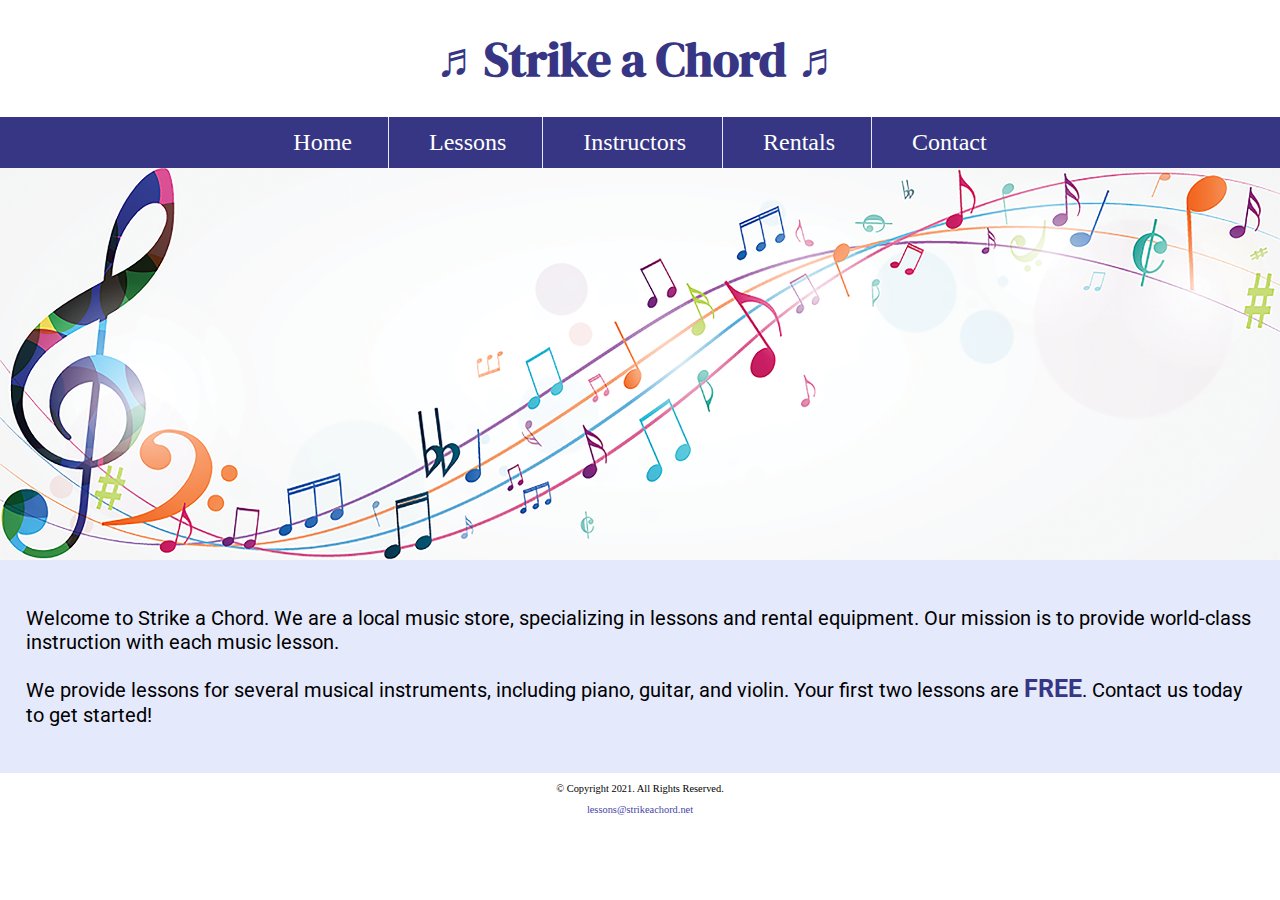
<file: index.html>
<!DOCTYPE html>

<!-- 
    Author: Clarissa Lacefield
    filename: index.html
    Init date: 4/10/2024
    Current Date: 5/21/2024
-->

<html lang="en">
    <head>
        <title>Strike a Chord: Home Page</title>
        <meta charset="utf-8">
        <link rel="stylesheet" href="css/styles.css">
        <meta name="viewport" content="width=device-width, initial-scale=1.0">
        <link rel="preconnect" href="https://fonts.googleapis.com">
        <link rel="preconnect" href="https://fonts.gstatic.com" crossorigin>
        <link href="https://fonts.googleapis.com/css2?family=DM+Serif+Display:ital@1&family=Roboto:ital,wght@0,100;0,300;0,400;0,500;0,700;0,900;1,100;1,300;1,400;1,500;1,700;1,900&display=swap" rel="stylesheet">
        <link rel="shortcut icon" href="images/favicon.ico">
        <link rel="icon" type="image/png" sizes="32x32" href="images/favicon-32.png">
        <link rel="apple-touch-icon" sizes="180x180" href="images/apple-touch-icon.png">
        <link rel="icon" sizes="192x192" href="images/android-chrome-192.png">
    </head>
    <body>

        <header>
            <h1><span class="tab-desk">&#x266C;</span>Strike a Chord <span class="tab-desk">&#x266C;</span></h1>
        </header>

        <nav>
            <ul>
                <li><a href="index.html">Home</a></li> 
                <li><a href="lessons.html">Lessons</a></li>
                <li><a href="instructors.html">Instructors</a></li>
                <li><a href="rentals.html">Rentals</a></li>
                <li><a href="contact.html">Contact</a></li>
            </ul>
        </nav>

        <!-- Hero Image -->
        <div id="hero" class="tab-desk">
            <img src="images/music-notes.png" alt="colorful music notes">
        </div>
        <!-- Main section -->
        <main>
            <div id="intro">
                <p>Welcome to Strike a Chord. We are a local music store, specializing in lessons and rental equipment. Our mission is to provide world-class instruction with each music lesson.</p>
                <p>We provide lessons for several musical instruments, including piano, guitar, and violin. Your first two lessons are <span class="action">FREE</span>. Contact us today to get started!</p>
            </div>
        </main>

        <footer>
            <p>&copy; Copyright 2021. All Rights Reserved.</p>
            <p><a href="mailto:lessons@strikeachord.net">lessons@strikeachord.net</a></p>
        </footer>
    </body>
</html>
</file>
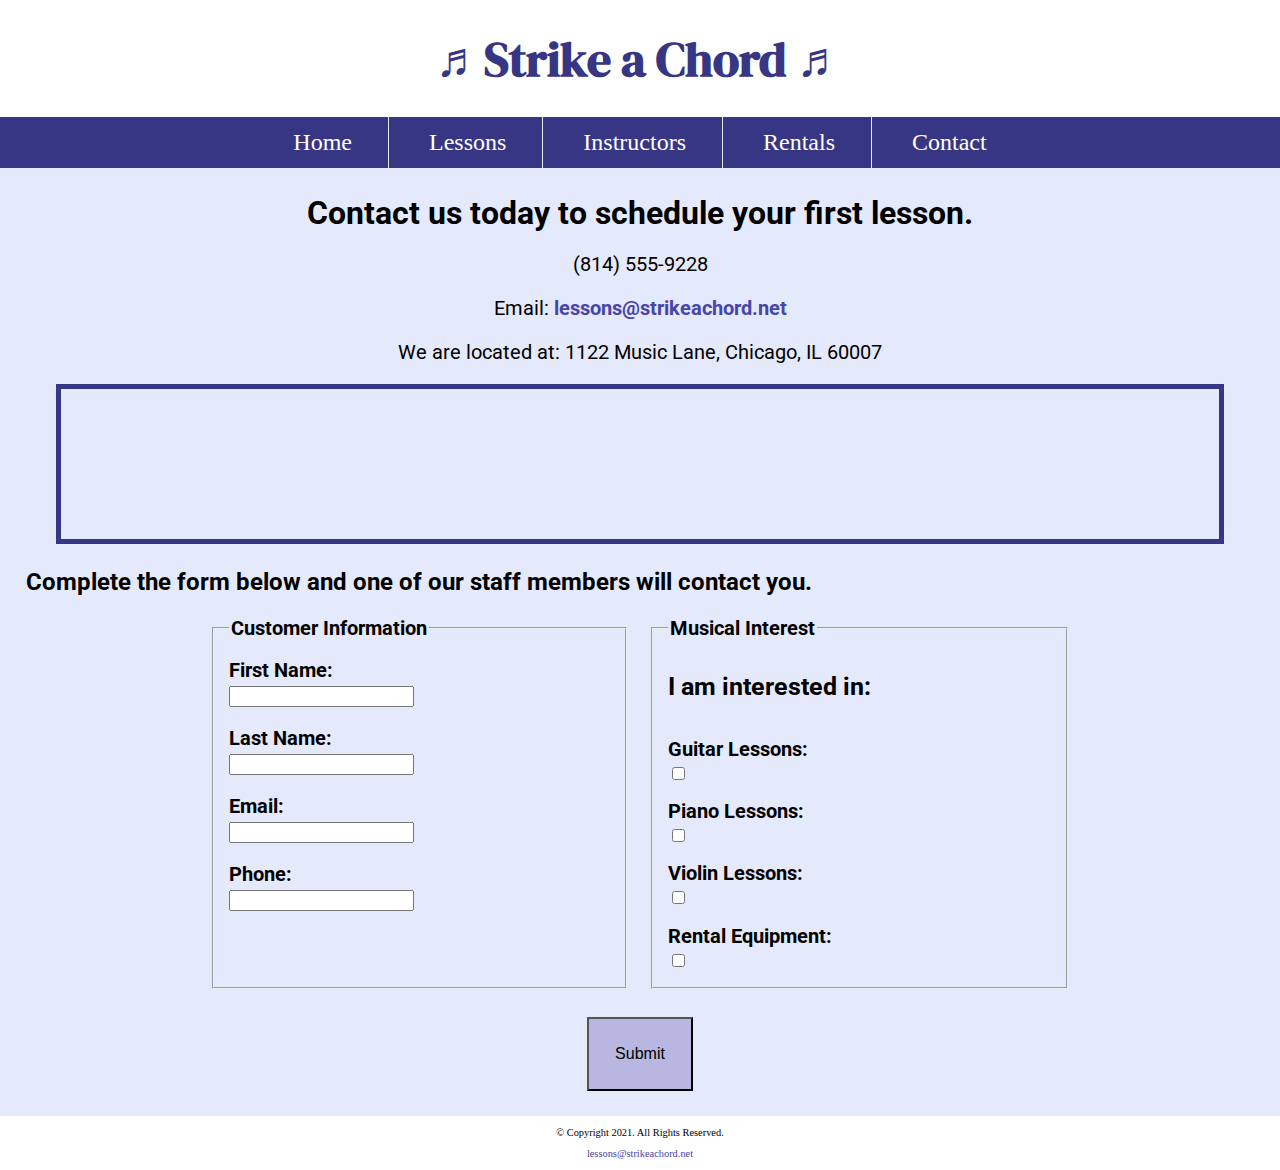
<file: contact.html>
<!DOCTYPE html>

<!-- 
    name: Clarissa Lacefield
    filename: contact.html
    Init date: 4/22/2024
    Current Date: 5/21/2024
-->

<html lang="en">
    <head>
        <title>Strike a Chord: Contact</title>
        <meta charset="utf-8">
        <link rel="stylesheet" href="css/styles.css">
        <meta name="viewport" content="width=device-width, initial-scale=1.0">
        <link rel="preconnect" href="https://fonts.googleapis.com">
        <link rel="preconnect" href="https://fonts.gstatic.com" crossorigin>
        <link href="https://fonts.googleapis.com/css2?family=DM+Serif+Display:ital@1&family=Roboto:ital,wght@0,100;0,300;0,400;0,500;0,700;0,900;1,100;1,300;1,400;1,500;1,700;1,900&display=swap" rel="stylesheet">
        <link rel="shortcut icon" href="images/favicon.ico">
        <link rel="icon" type="image/png" sizes="32x32" href="images/favicon-32.png">
        <link rel="apple-touch-icon" sizes="180x180" href="images/apple-touch-icon.png">
        <link rel="icon" sizes="192x192" href="images/android-chrome-192.png">
    </head>
    <body>

        <header>
            <h1><span class="tab-desk">&#x266C;</span>Strike a Chord <span class="tab-desk">&#x266C;</span></h1>
        </header>

        <nav>
            <ul>
                <li><a href="index.html">Home</a></li> 
                <li><a href="lessons.html">Lessons</a></li> 
                <li><a href="instructors.html">Instructors</a></li>
                <li><a href="rentals.html">Rentals</a></li>
                <li><a href="contact.html">Contact</a></li>
            </ul>
        </nav>
        <!-- Main section -->
        <main>
            <div id="contact">
                <h1>Contact us today to schedule your first lesson.</h1>
                <p class="tel-link mobile"><a href="814-555-9228">(814) 555-9228</a></p>
                <p class="tab-desk">(814) 555-9228</p>
                <p>Email: <a href="mailto:lessons@strikeachord.net" class="email-link" >lessons@strikeachord.net</a></p>
                <p>We are located at: 1122 Music Lane, Chicago, IL 60007</p>
                <iframe src="https://www.google.com/maps/embed?pb=!1m18!1m12!1m3!1d380511.4514097054!2d-88.06157846913456!3d41.83377343098763!2m3!1f0!2f0!3f0!3m2!1i1024!2i768!4f13.1!3m3!1m2!1s0x880e2c3cd0f4cbed%3A0xafe0a6ad09c0c000!2sChicago%2C%20IL!5e0!3m2!1sen!2sus!4v1713811081539!5m2!1sen!2sus" width="600" height="450"  class="map"></iframe>
            </div>

            <div id="form">
                <h2>Complete the form below and one of our staff members will contact you.</h2>
                <form class="form-grid"><!---Start Form-->
                    <fieldset>
                        <legend>Customer Information</legend>
                        <label for="fName">First Name:</label>
                        <input type="text" name="fName" id="fName">
                        <label for="lName">Last Name:</label>
                        <input type="text" name="lName" id="lName">
                        <label for="email">Email:</label>
                        <input type="email" name="email" id="email">
                        <label for="phone">Phone:</label>
                        <input type="tel" name="phone" id="phone">
                    </fieldset>
                    <fieldset>
                        <legend>Musical Interest</legend>
                        <p>I am interested in:</p>
                        <label for="guitarles">Guitar Lessons:</label>
                        <input type="checkbox" name="interest" id="guitarles" value="Guitar Lessons">
                        <label for="pianoles">Piano Lessons:</label>
                        <input type="checkbox" name="interest" id="pianoles" value="Piano Lessons">
                        <label for="violinles">Violin Lessons:</label>
                        <input type="checkbox" name="interest" id="violinles" value="Violin Lessons">
                        <label for="rent">Rental Equipment:</label>
                        <input type="checkbox" name="interest" id="rent" value="Rental Equpiment">
                    </fieldset>
                    <button type="submit" id="submit" value="Submit" class="btn">Submit</button>
                </form>
            </div>
        </main>

        <footer>
            <p>&copy; Copyright 2021. All Rights Reserved.</p>
            <p><a href="mailto:lessons@strikeachord.net">lessons@strikeachord.net</a></p>
        </footer>
    </body>
</html>
</file>
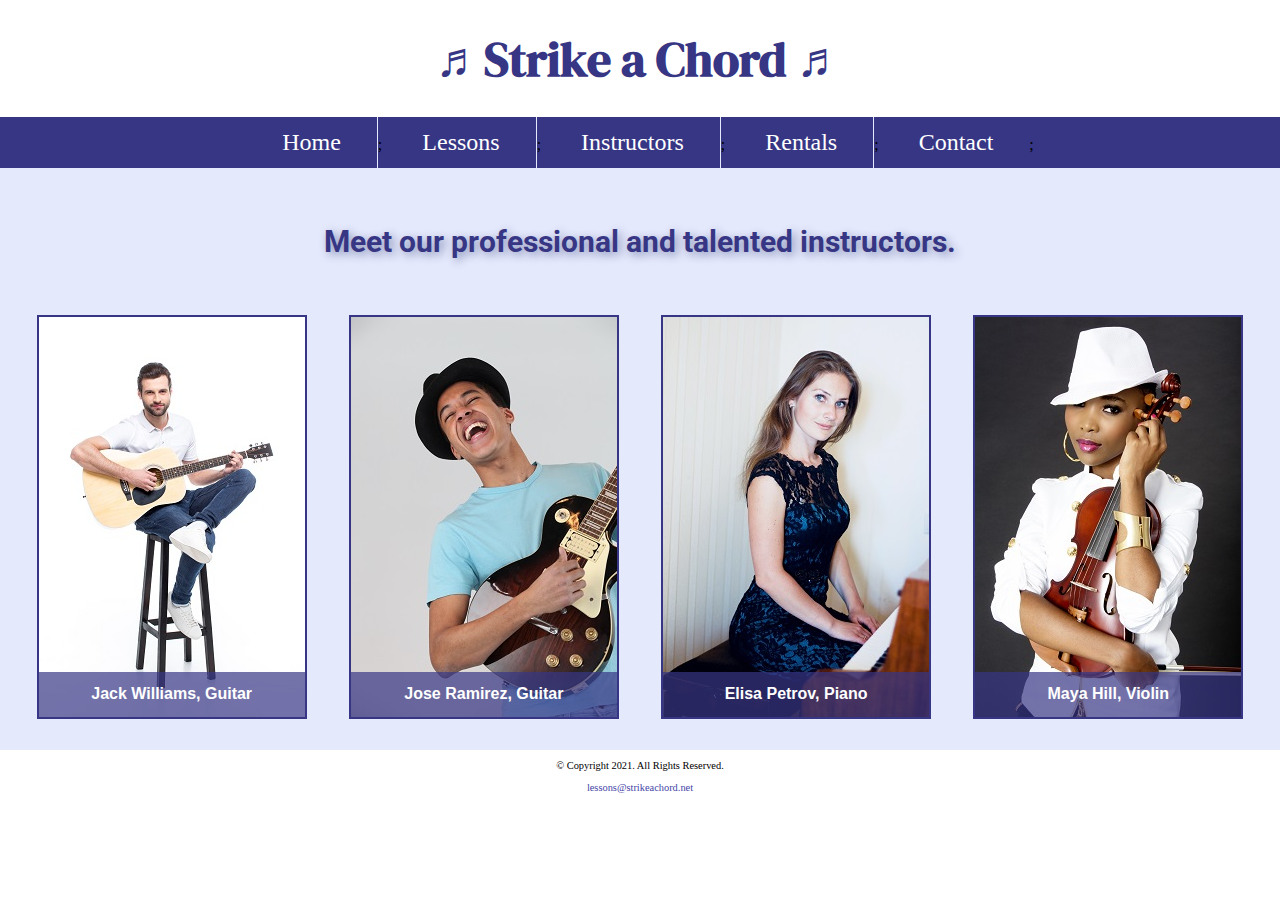
<file: instructors.html>
<!DOCTYPE html>

<!-- 
    name: Clarissa Lacefield
    filename: instructors.html
    Init date: 5/21/2024
    Current Date: 5/21/2024
-->

<html lang="en">
    <head>
        <title>Strike a Chord: Instructors</title>
        <meta charset="utf-8">
        <link rel="stylesheet" href="css/styles.css">
        <meta name="viewport" content="width=device-width, initial-scale=1.0">
        <link rel="preconnect" href="https://fonts.googleapis.com">
        <link rel="preconnect" href="https://fonts.gstatic.com" crossorigin>
        <link href="https://fonts.googleapis.com/css2?family=DM+Serif+Display:ital@0;1&family=Roboto:ital,wght@0,100;0,300;0,400;0,500;0,700;0,900;1,100;1,300;1,400;1,500;1,700;1,900&display=swap" rel="stylesheet">
        <link rel="shortcut icon" href="images/favicon.ico">
        <link rel="icon" type="image/png" sizes="32x32" href="images/favicon-32.png">
        <link rel="apple-touch-icon" sizes="180x180" href="images/apple-touch-icon.png">
        <link rel="icon" sizes="192x192" href="images/android-chrome-192.png">
    </head>
    <body>

        <header>
            <h1><span class="tab-desk">&#x266C;</span>Strike a Chord <span class="tab-desk">&#x266C;</span></h1>
        </header>

        <nav>
            <ul>
                <li><a href="index.html">Home</a></li>; 
                <li><a href="lessons.html">Lessons</a></li>; 
                <li><a href="instructors.html">Instructors</a></li>;
                <li><a href="rentals.html">Rentals</a></li>;
                <li><a href="contact.html">Contact</a></li>;
            </ul>
        </nav>
        <!-- Main section -->
        <main class="grid">
            <aside>
                <p>Meet our professional and talented instructors.</p>
            </aside>
            <figure>
                <img src="images/guitar-instructor.jpg" alt="guitar instructor">
                <figcaption>Jack Williams, Guitar</figcaption>
            </figure>
            <figure>
                <img src="images/electric-guitar-instructor.jpg" alt="electric guitar instructor">
                <figcaption>Jose Ramirez, Guitar</figcaption>
            </figure>
            <figure>
                <img src="images/piano-instructor.jpg" alt="piano instructor">
                <figcaption>Elisa Petrov, Piano</figcaption>
            </figure>
            <figure>
                <img src="images/violin-instructor.jpg" alt="violin instructor">
                <figcaption>Maya Hill, Violin</figcaption>
            </figure>
        </main>

        <footer>
            <p>&copy; Copyright 2021. All Rights Reserved.</p>
            <p><a href="mailto:lessons@strikeachord.net">lessons@strikeachord.net</a>
            </p>
        </footer>
    </body>
</html>
</file>
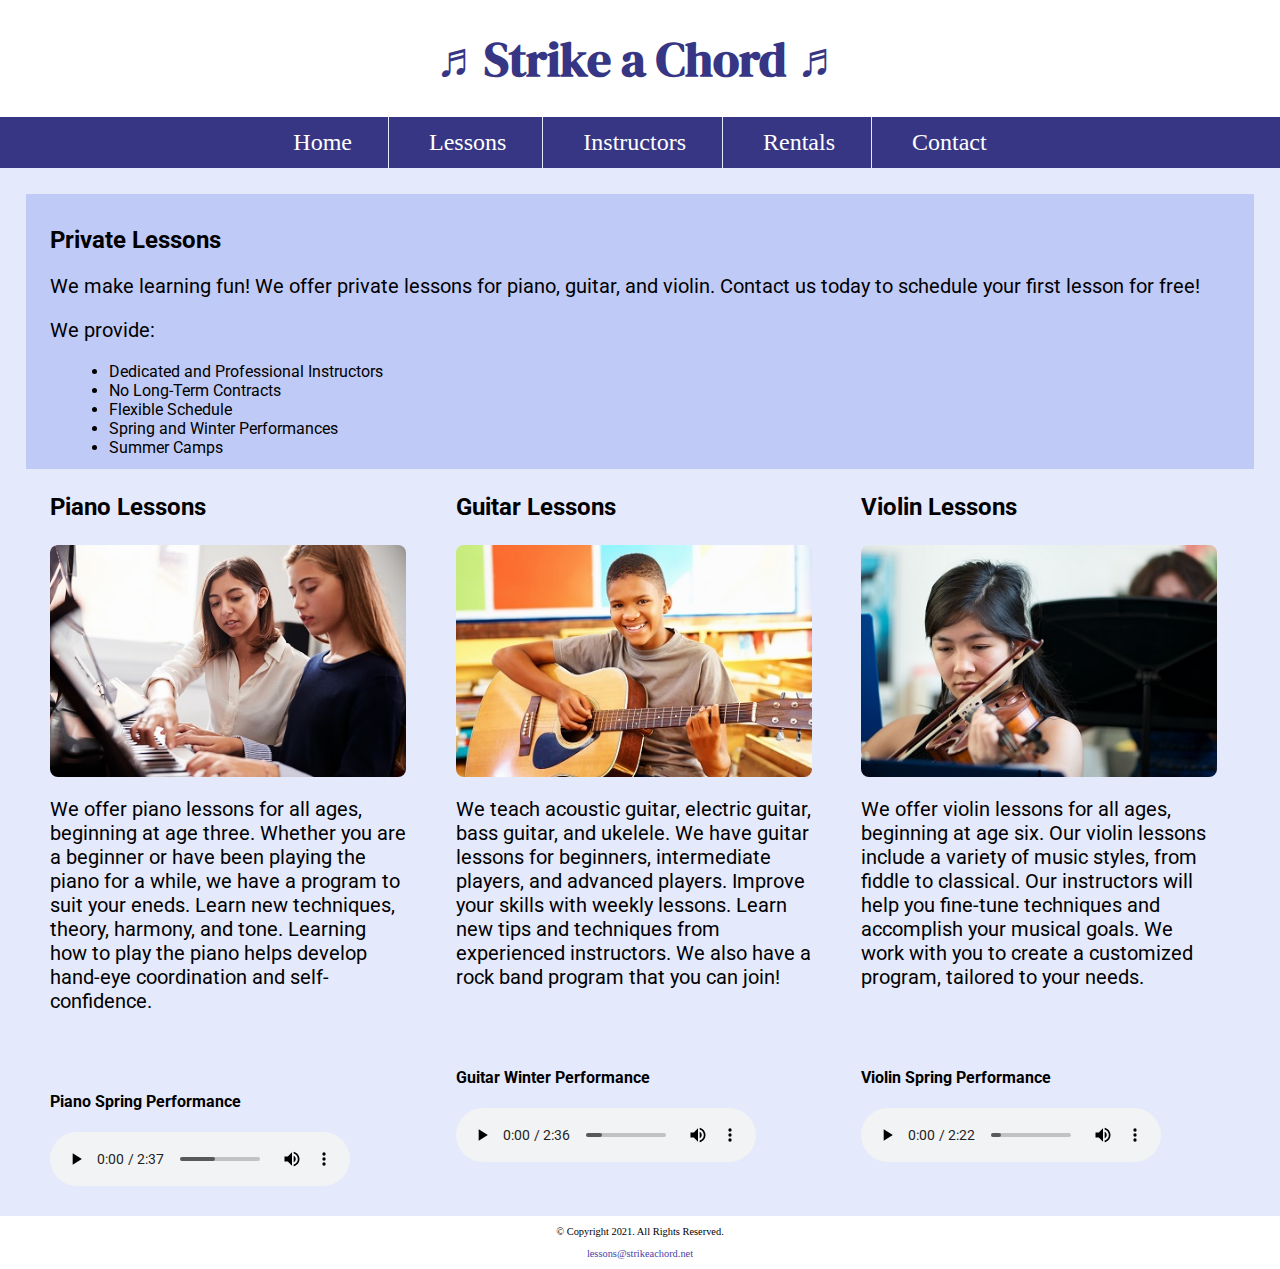
<file: lessons.html>
<!DOCTYPE html>

<!-- 
    name: Clarissa Lacefield
    filename: lessons.html
    Init date: 4/22/2024
    Current Date: 5/23/2024
-->

<html lang="en">
    <head>
        <title>Strike a Chord: Lessons</title>
        <meta charset="utf-8">
        <link rel="stylesheet" href="css/styles.css">
        <meta name="viewport" content="width=device-width, initial-scale=1.0">
        <link rel="preconnect" href="https://fonts.googleapis.com">
        <link rel="preconnect" href="https://fonts.gstatic.com" crossorigin>
        <link href="https://fonts.googleapis.com/css2?family=DM+Serif+Display:ital@1&family=Roboto:ital,wght@0,100;0,300;0,400;0,500;0,700;0,900;1,100;1,300;1,400;1,500;1,700;1,900&display=swap" rel="stylesheet">
        <link rel="shortcut icon" href="images/favicon.ico">
        <link rel="icon" type="image/png" sizes="32x32" href="images/favicon-32.png">
        <link rel="apple-touch-icon" sizes="180x180" href="images/apple-touch-icon.png">
        <link rel="icon" sizes="192x192" href="images/android-chrome-192.png">
    </head>
    <body>

        <header>
            <h1><span class="tab-desk">&#x266C;</span>Strike a Chord <span class="tab-desk">&#x266C;</span></h1>
        </header>

        <nav>
            <ul>
                <li><a href="index.html">Home</a></li>
                <li><a href="lessons.html">Lessons</a></li>
                <li><a href="instructors.html">Instructors</a></li>
                <li><a href="rentals.html">Rentals</a></li>
                <li><a href="contact.html">Contact</a></li>
            </ul>
        </nav>
        <!-- Main section -->
        <main>
            <section id="info">
                <h2>Private Lessons</h2>
                <p>We make learning fun! We offer private lessons for piano, guitar, and violin. Contact us today to schedule your first lesson for free!</p>
                <p>We provide:</p>
                    <ul>
                        <li>Dedicated and Professional Instructors</li>
                        <li>No Long-Term Contracts</li>
                        <li>Flexible Schedule</li>
                        <li>Spring and Winter Performances</li>
                        <li>Summer Camps</li>
                    </ul>
            </section>
            <section id="piano">
                <h3>Piano Lessons</h3>
                <img src="images/piano-lesson.jpg" alt="piano teacher adn student sitting at a piano" class="round">
                <p>We offer piano lessons for all ages, beginning at age three. Whether you are a beginner or have been playing the piano for a while, we have a program to suit your eneds. Learn new techniques, theory, harmony, and tone. Learning how to play the piano helps develop hand-eye coordination and self-confidence.</p>
                <br>
                <br>
                <h4>Piano Spring Performance</h4>
                <audio controls>
                    <source src="music/media/piano.mp3" type="audio/mp3">
                    <source src="music/media/piano.ogg" type="audio/ogg">
                    <p>Your browser does not support the audio element.</p>
                </audio>
            </section>
            <section id="guitar">
                <h3>Guitar Lessons</h3>
                <img src="images/child-guitar.jpg" alt="child with a smile holding a guitar" class="round">
                <p>We teach acoustic guitar, electric guitar, bass guitar, and ukelele. We have guitar lessons for beginners, intermediate players, and advanced players. Improve your skills with weekly lessons. Learn new tips and techniques from experienced instructors. We also have a rock band program that you can join!</p>
                <br>
                <br>
                <h4>Guitar Winter Performance</h4>
                <audio controls>
                    <source src="music/media/guitar.mp3" type="audio/mp3">
                    <source src="music/media/guitar.ogg" type="audio/ogg">
                    <p>Your browser does not support the audio element.</p>
                </audio>
            </section>
            <section id="violin">
                <h3>Violin Lessons</h3>
                <img src="images/woman-violin.jpg" alt="woman playing the violin" class="round">
                <p>We offer violin lessons for all ages, beginning at age six. Our violin lessons include a variety of music styles, from fiddle to classical. Our instructors will help you fine-tune techniques and accomplish your musical goals. We work with you to create a customized program, tailored to your needs.</p>
                <br>
                <br>
                <h4>Violin Spring Performance</h4>
                <audio controls>
                    <source src="music/media/violin.mp3" type="audio/mp3">
                    <source src="music/media/violin.ogg" type="audio/ogg">
                    <p>Your browser does not support the audio element.</p>
                </audio>
            </section>
        </main>

        <footer>
            <p>&copy; Copyright 2021. All Rights Reserved.</p>
            <p><a href="mailto:lessons@strikeachord.net">lessons@strikeachord.net</a></p>
        </footer>
    </body>
</html>
</file>
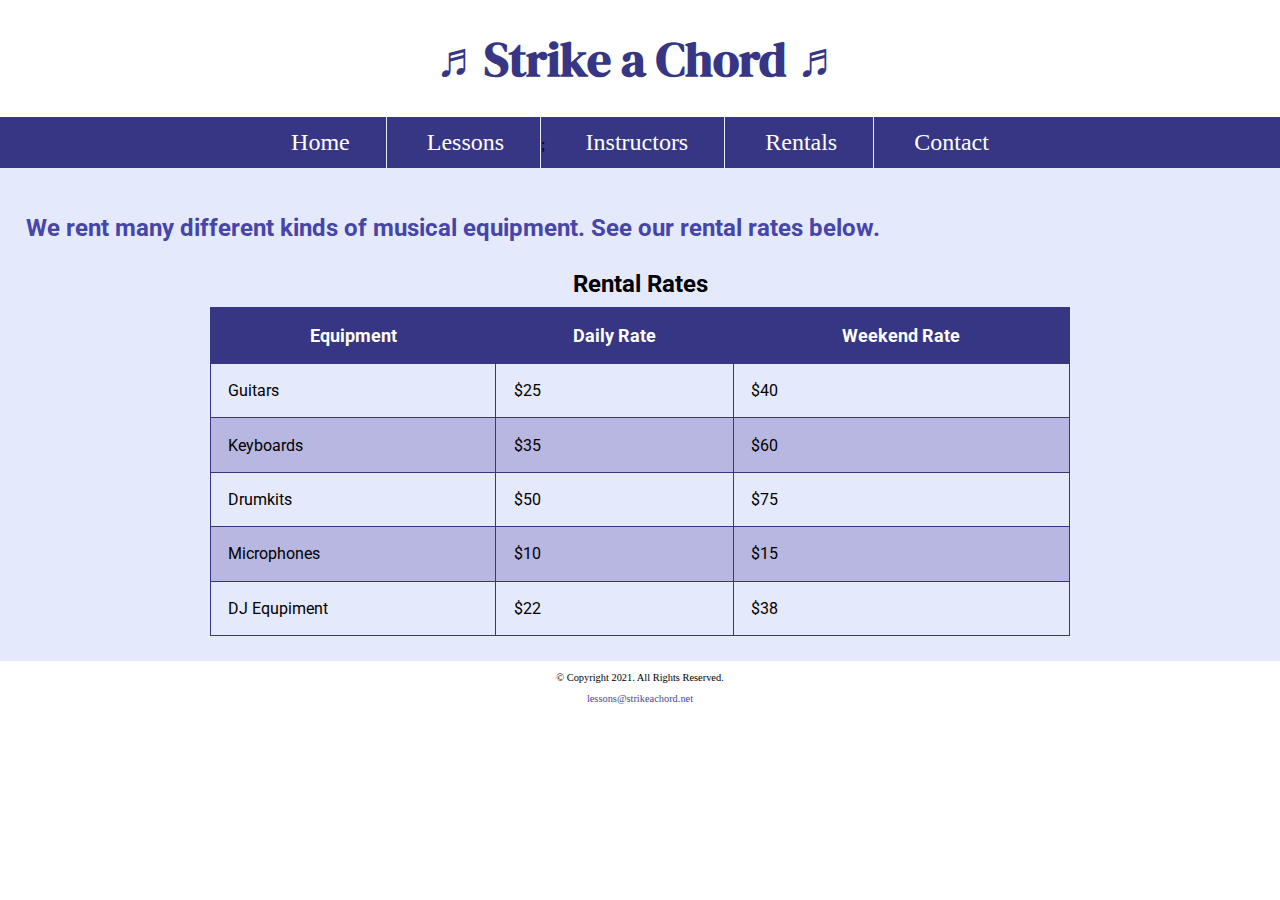
<file: rentals.html>
<!DOCTYPE html>

<!-- 
    name: Clarissa Lacefield
    filename: template.html
    Init date: 5/22/2024
    Current Date: 5/22/2024
-->

<html lang="en">
    <head>
        <title>Strike a Chord: Rentals</title>
        <meta charset="utf-8">
        <link rel="stylesheet" href="css/styles.css">
        <meta name="viewport" content="width=device-width, initial-scale=1.0">
        <link rel="preconnect" href="https://fonts.googleapis.com">
        <link rel="preconnect" href="https://fonts.gstatic.com" crossorigin>
        <link href="https://fonts.googleapis.com/css2?family=DM+Serif+Display:ital@0;1&family=Roboto:ital,wght@0,100;0,300;0,400;0,500;0,700;0,900;1,100;1,300;1,400;1,500;1,700;1,900&display=swap" rel="stylesheet">
        <link rel="shortcut icon" href="images/favicon.ico">
        <link rel="icon" type="image/png" sizes="32x32" href="images/favicon-32.png">
        <link rel="apple-touch-icon" sizes="180x180" href="images/apple-touch-icon.png">
        <link rel="icon" sizes="192x192" href="images/android-chrome-192.png">
    </head>
    <body>

        <header>
            <h1><span class="tab-desk">&#x266C;</span>Strike a Chord <span class="tab-desk">&#x266C;</span></h1>
        </header>

        <nav>
            <ul>
                <li><a href="index.html">Home</a></li> 
                <li><a href="lessons.html">Lessons</a></li>;
                <li><a href="instructors.html">Instructors</a></li>
                <li><a href="rentals.html">Rentals</a></li>
                <li><a href="contact.html">Contact</a></li>
            </ul>
        </nav>
        <!-- Main section -->
        <main>
            <div id="rental">
                <h2>We rent many different kinds of musical equipment. See our rental rates below.</h2>
                <table>
                    <caption>Rental Rates</caption>
                    <tr><!-- Row 1 -->
                        <th>Equipment</th>
                        <th>Daily Rate</th>
                        <th>Weekend Rate</th>
                    </tr>
                    <tr><!-- Row 2 -->
                        <td>Guitars</td>
                        <td>$25</td>
                        <td>$40</td>
                    </tr>
                    <tr><!-- Row 3 -->
                        <td>Keyboards</td>
                        <td>$35</td>
                        <td>$60</td>    
                    </tr>
                    <tr><!-- Row 4 -->
                        <td>Drumkits</td>
                        <td>$50</td>
                        <td>$75</td>  
                    </tr>
                    <tr><!-- Row 5 -->
                        <td>Microphones</td>
                        <td>$10</td>
                        <td>$15</td>  
                    </tr>
                    <tr><!-- Row 6 -->
                        <td>DJ Equpiment</td>
                        <td>$22</td>
                        <td>$38</td>  
                    </tr>
                </table>
            </div>
        </main>

        <footer>
            <p>&copy; Copyright 2021. All Rights Reserved.</p>
            <p><a href="mailto:lessons@strikeachord.net">lessons@strikeachord.net</a>
            </p>
        </footer>
    </body>
</html>
</file>
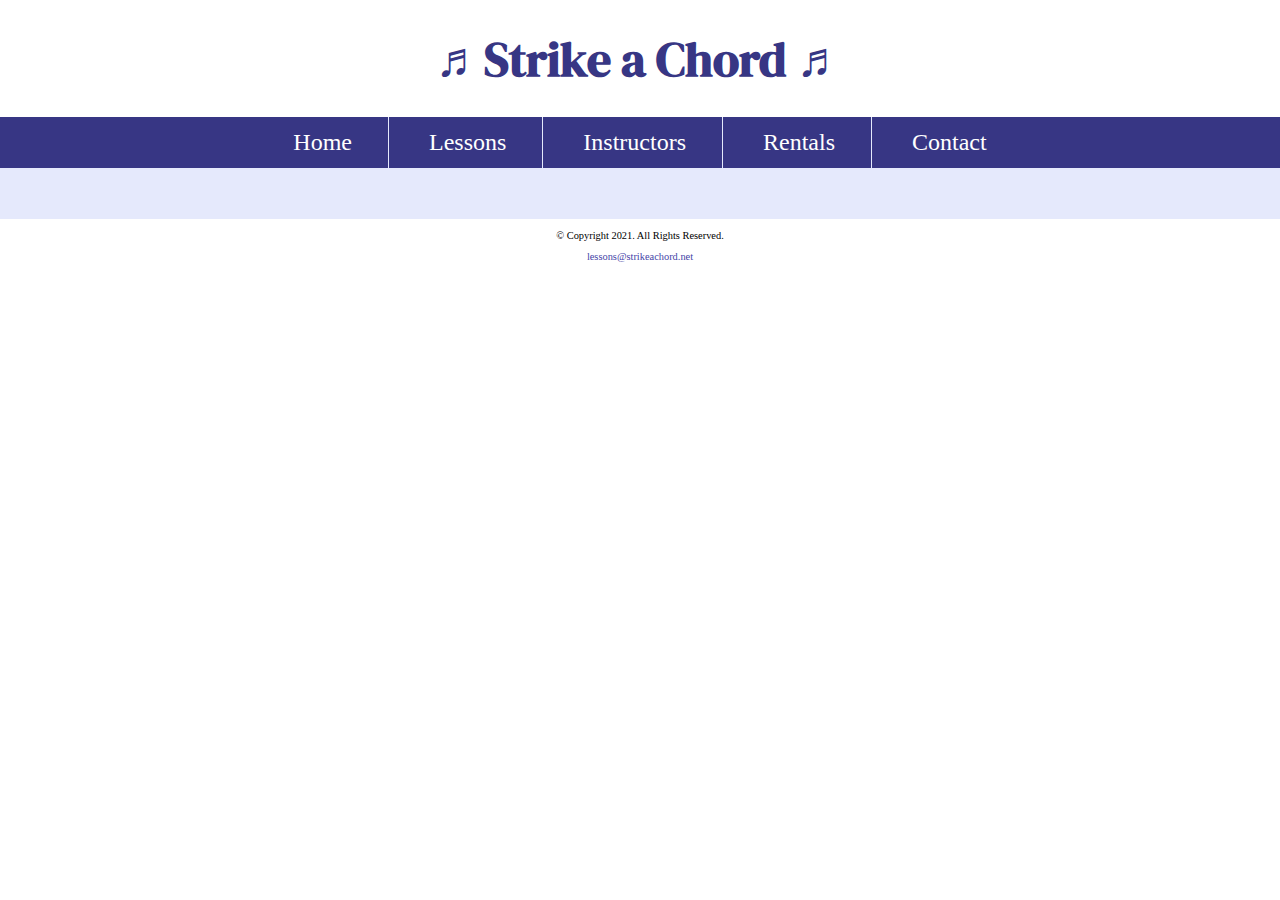
<file: template.html>
<!DOCTYPE html>

<!-- 
    name: Clarissa Lacefield
    filename: template.html
    Init date: 4/10/2024
    Current Date: 5/21/2024
-->

<html lang="en">
    <head>
        <title>Strike a Chord: Template</title>
        <meta charset="utf-8">
        <link rel="stylesheet" href="css/styles.css">
        <meta name="viewport" content="width=device-width, initial-scale=1.0">
        <link rel="preconnect" href="https://fonts.googleapis.com">
        <link rel="preconnect" href="https://fonts.gstatic.com" crossorigin>
        <link href="https://fonts.googleapis.com/css2?family=DM+Serif+Display:ital@0;1&family=Roboto:ital,wght@0,100;0,300;0,400;0,500;0,700;0,900;1,100;1,300;1,400;1,500;1,700;1,900&display=swap" rel="stylesheet">
        <link rel="shortcut icon" href="images/favicon.ico">
        <link rel="icon" type="image/png" sizes="32x32" href="images/favicon-32.png">
        <link rel="apple-touch-icon" sizes="180x180" href="images/apple-touch-icon.png">
        <link rel="icon" sizes="192x192" href="images/android-chrome-192.png">
    </head>
    <body>

        <header>
            <h1><span class="tab-desk">&#x266C;</span>Strike a Chord <span class="tab-desk">&#x266C;</span></h1>
        </header>

        <nav>
            <ul>
                <li><a href="index.html">Home</a></li>
                <li><a href="lessons.html">Lessons</a></li>
                <li><a href="instructors.html">Instructors</a></li>
                <li><a href="rentals.html">Rentals</a></li>
                <li><a href="contact.html">Contact</a></li>
            </ul>
        </nav>
        <!-- Main section -->
        <main>
            <div>

            </div>
        </main>

        <footer>
            <p>&copy; Copyright 2021. All Rights Reserved.</p>
            <p><a href="mailto:lessons@strikeachord.net">lessons@strikeachord.net</a>
            </p>
        </footer>
    </body>
</html>
</file>
<file: css/styles.css>
/* 
Author: Clarissa Lacefield
filename: styles.css
Init date: 4/29/2024 
Current date: 5/21/2024
*/

/* CSS Reset */
body, header, nav, main, footer, h1, ul, section, aside, figure, figcaption{
    margin: 0;
    padding: 0;
    border: 0;
}

/* Style rule for box sizing applies ot all elements */
* {
    box-sizing: border-box;
}

/* Style rule for images */
img {
    max-width: 100%;
    display: block;
}


/* Style rules for mobile viewport */
aside {
    text-align: center;
    font-size: 1.5em;
    font-weight: bold;
    color: #373684;
    text-shadow: 3px 3px 10px #828cb3;
}

figure {
    position: relative;
    max-width: 275px;
    margin: 2% auto;
    border: 2px solid #373684;

}

figcaption {
    position: absolute;
    bottom: 0;
    background: rgba(55, 54, 132, 0.7);
    color: #fff;
    width: 100%;
    padding: 5% 0;
    text-align: center;
    font-family: Verdana, Arial, sans-serif;
    font-size: 1.5em;
    font-weight: bold;

}

/* Hide tab-desk class */
.tab-desk {
    display: none;

}

/* Style rules for header content */
header {
    text-align: center;
    font-size: 1.5em;
    color: #373684;
}

header h1 {
    font-family: "DM Serif Display";
}

/* Style rules for navigation area  */
nav {
    background-color: #373684;
}

nav ul {
    list-style-type: none;
    text-align: center;
}

nav li {
    display: block;
    border-top: 1px solid #e5e9fc;
    font-size: 2em;
}

nav li a {
    display: block;
    color: #fff;
    text-align: center;
    padding: 0.5em 1em;
    text-decoration: none;
}

/* Style rules for main content */
main {
    padding: 2%;
    background-color: #e5e9fc;
    overflow: auto;
    font-family: "Roboto";
}

main p {
    font-size: 1.25em;
}

.action {
    font-size: 1.25em;
    color: #373684;
    font-weight: bold;
}

#piano, #guitar, #violin {
    margin: 0 2%;
}

#info {
    clear: left;
    background-color: #c0caf7;
    padding: 1% 2%;
}

#info ul {
    margin-left: 10%;
}

.round {
    border-radius: 8px;
}

#contact {
    text-align: center;
    
}

.tel-link {
    background-color: #373684;
    padding: 2%;
    margin: 0 auto;
    width: 80%;
    text-align: center;
    border-radius: 5px;
}

.tel-link a {
    color: #fff;
    text-decoration: none;
    font-size: 1.5em;
    display: block;
}

#contact .email-link, #rental h2 {
    text-decoration: none;
    color: #4645a8;
    font-weight: bold;

}

.map {
    border: 5px solid #373684;
    width: 95%;
    height: 50%;
}

/* Style Rules for table */

table {
    border: 1px solid #373684;
    border-collapse: collapse;
    margin: 0 auto;
    width: 100%;

}

caption {
    font-size: 1.5em;
    font-weight: bold;
    padding: 1%;

}

th, td {
    border: 1px solid #373684;
    padding: 2%;

}

th {
    background-color: #373684;
    color: #fff;
    font-size: 1.15em;

}

tr:nth-child(odd) {
    background-color: #b7b7e1;
}

/* Style rules for footer content */
footer {
    text-align: center;
    font-size: 0.65em;
    clear: left;
}

footer a {
    color: #4645a8;
    text-decoration: none;
}

/* Styles for form elements */
fieldset, input {
    margin-bottom: 2%;

}

fieldset {
    font-weight: bold;
    font-size: 1.25em;
}

label {
    display: block;
    padding-top: 3%;

}

#submit {
    margin: 0 auto;
    display: block;
    padding: 3%;
    background-color: #b7b7e1;
    font-size: 1em;
}

/* Media Query for Tablet Viewport */
@media screen and (min-width: 550px), print {
    /* Tablet Viewport: Show tab-desk class, hide mobile class */
    .tab-desk {
        display: block;
    }

    .mobile {
        display: none;
    }

    /* Tablet Viewport: Style rule for header content */
    span.tab-desk {
        display: inline;
    }

    /* Tablet Viewport: Style rules for nav area */
    nav li {
        border-top: none;
        display: inline-block;
        font-size: 1.5em;
        border-right: 1px solid #e5e9fc;
    }

    nav li:last-child {
        border-right: none;
    }

    nav li a {
        padding: 0.25em 0.5em;
    }

    .grid {
        display: grid;
        grid-template-columns: auto auto;
        grid-gap: 20px;
    }

    aside {
        grid-column: 1 / span 2;
    }

    /* Tablet Viewport: Style rule for form element */ 
    form {
        width: 70%;
        margin: 0 auto;
    }
}

/* Media Query for Desktop Viewport */
@media screen and (min-width: 769px), print {
    /* Desktop Viewport: Style rule for header */
    header {
        padding: 2%;
    }

    /* Desktop Viewport: Style rules for nav area */
    nav li a {
        padding: 0.5em 1.5em;
    }

    nav li a:hover {
        color: #373684;
        background-color: #e5e9fc;
    }

    /* Desktop Viewport: Style rules for main content */
    #info ul {
        margin-left: 5%;
    }

    main h3 {
        font-size: 1.5em;
    }

    #piano, #guitar, #violin {
        width: 29%;
        float: left;
        margin: 0 2%;
    }

    .grid {
        grid-template-columns: auto auto auto auto;
    }

    figcaption {
        font-size: 1em;
    }

    aside {
        grid-column: 1 / span 4;
    }

    /* Desktop Viewport: Style rules for table */
    table {
        width: 70%;
    }

    /* Tablet Viewport: Style rule for form element */ 
    .form-grid {
        display: grid;
        grid-template-columns: auto auto;
        grid-gap: 20px;

    }

    .btn {
        grid-column: 1 / span 2;
    }

}

/* Media Query for Print */
@media print {
    body {
        background-color: #fff;
        color: #000;
    }
}
</file>
